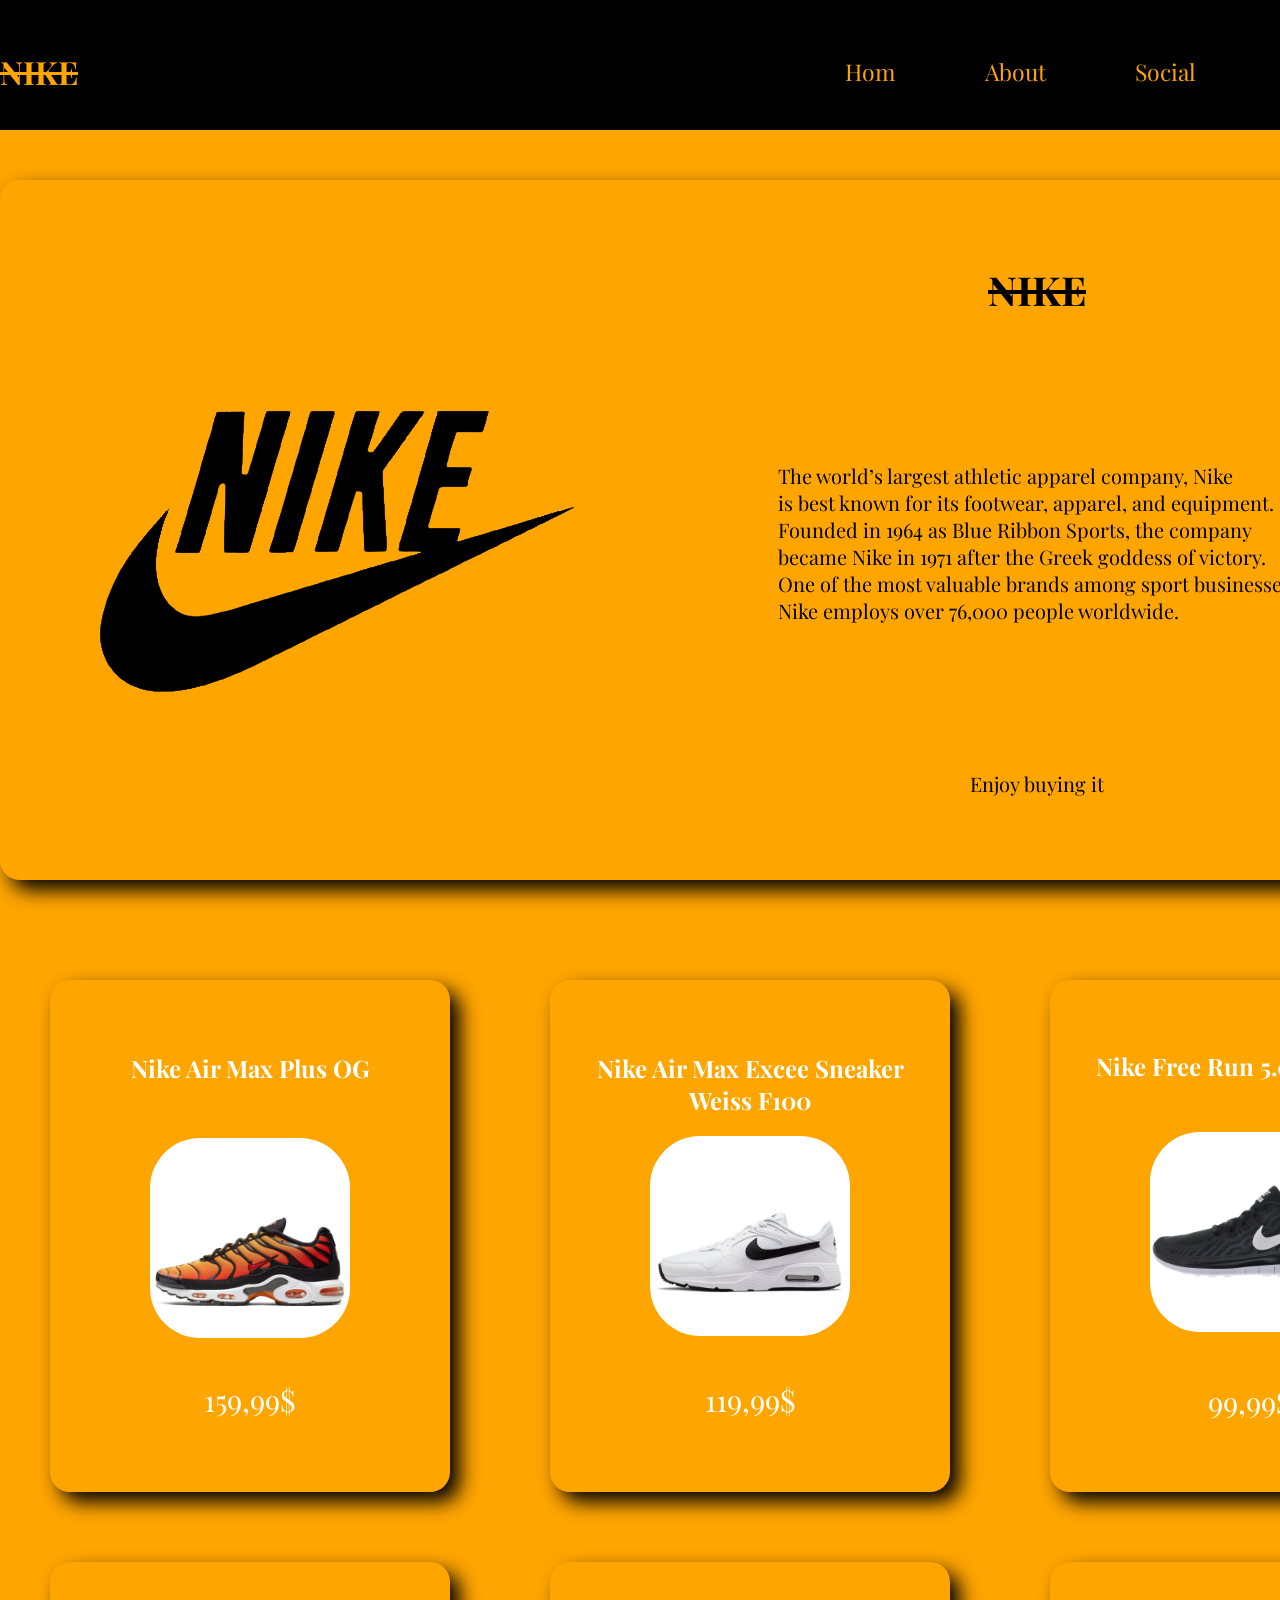
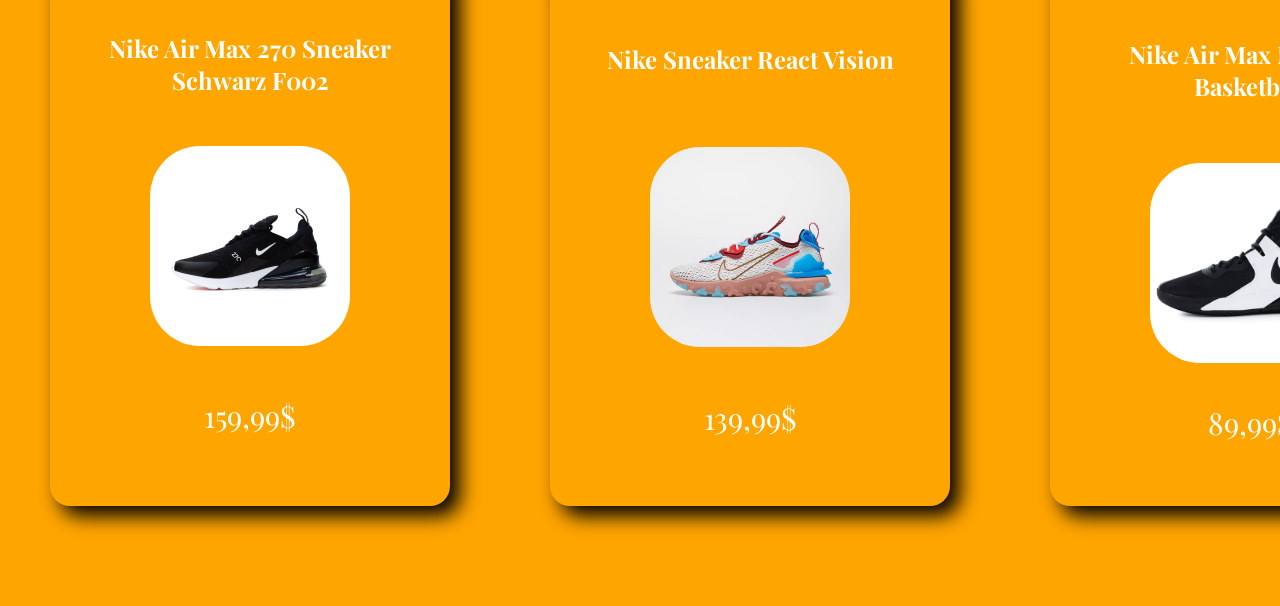
<file: index.html>
<!DOCTYPE html>
<html lang="en">
<head>
    <meta charset="UTF-8">
    <meta name="viewport" content="width=device-width, initial-scale=1.0">
    <title>Homework</title>
    <link rel="stylesheet" href="./style.css">
    <link rel="preconnect" href="https://fonts.googleapis.com">
    <link rel="preconnect" href="https://fonts.gstatic.com" crossorigin>
    <link
        href="https://fonts.googleapis.com/css2?family=Montserrat&family=Pacifico&family=Playfair+Display&family=Ubuntu&display=swap" rel="stylesheet">
</head>
<body>
    <header class="header">
        <div class="header__body">
            <h1 class="body__title">NIKE</h1>
            <nav class="body__nav">
                <a href="" class="nav__list">Hom</a>
                <a href="#" class="nav__list">About</a>
                <a href="#" class="nav__list">Social</a>
                <a href="#" class="nav__list">Profile</a>
            </nav>
        </div>
    </header>

    <main class="main">
        <div class="main__box">
            <div class="block-1">
                <img class="block-1__img" src="./Image/NIKE-removebg-preview.png" alt="">
            </div>
            <div class="block-2">
                <h2 class="block-2__title">NIKE</h2>
                <p class="block-2__text">The world’s largest athletic apparel company, Nike <br>
                is best known for its footwear, apparel, and equipment. <br>
                Founded in 1964 as Blue Ribbon Sports, the company <br>
                became Nike in 1971 after the Greek goddess of victory. <br> 
                One of the most valuable brands among sport businesses, <br>
                Nike employs over 76,000 people worldwide.</p>
                <p class="block-2__paragraph">Enjoy buying it</p>
            </div>
        </div>

        <div class="shop">
            <div class="shop__card">
                <h2 class="card__title">Nike Air Max Plus OG</h2>
                <img src="./Image/be36b88306e37ca22caf176876b7af20.jpg" alt="" class="shop__img">
                <p class="shop__info">159,99$</p>
            </div>
            <div class="shop__card">
                <h2 class="card__title">Nike Air Max Excee Sneaker Weiss F100</h2>
                <img src="./Image/nk1s-cw4555-102 (1).jpg" alt="" class="shop__img">
                <p class="shop__info">119,99$</p>
            </div>
            <div class="shop__card">
                <h2 class="card__title">Nike Free Run 5.0 - Sneaker</h2>
                <img src="./Image/R.jpg" alt="" class="shop__img">
                <p class="shop__info">99,99$</p>
            </div>
            <div class="shop__card">
                <h2 class="card__title">Nike Air Max 270 Sneaker Schwarz F002</h2>
                <img src="./Image/nike_air_max_270_ah8050-002_0004_05.jpg" alt="" class="shop__img">
                <p class="shop__info">159,99$</p>
            </div>
            <div class="shop__card">
                <h2 class="card__title">Nike Sneaker React Vision</h2>
                <img src="./Image/49745.webp" alt="" class="shop__img">
                <p class="shop__info">139,99$</p>
            </div>
            <div class="shop__card">
                <h2 class="card__title">Nike Air Max Impact 4 Basketball</h2>
                <img src="./Image/bcf454f3d0577e6214814930fb709cff_1024x1024.webp" alt="" class="shop__img">
                <p class="shop__info">89,99$</p>
            </div>
        </div>
    </main>
</body>
</html>
</file>
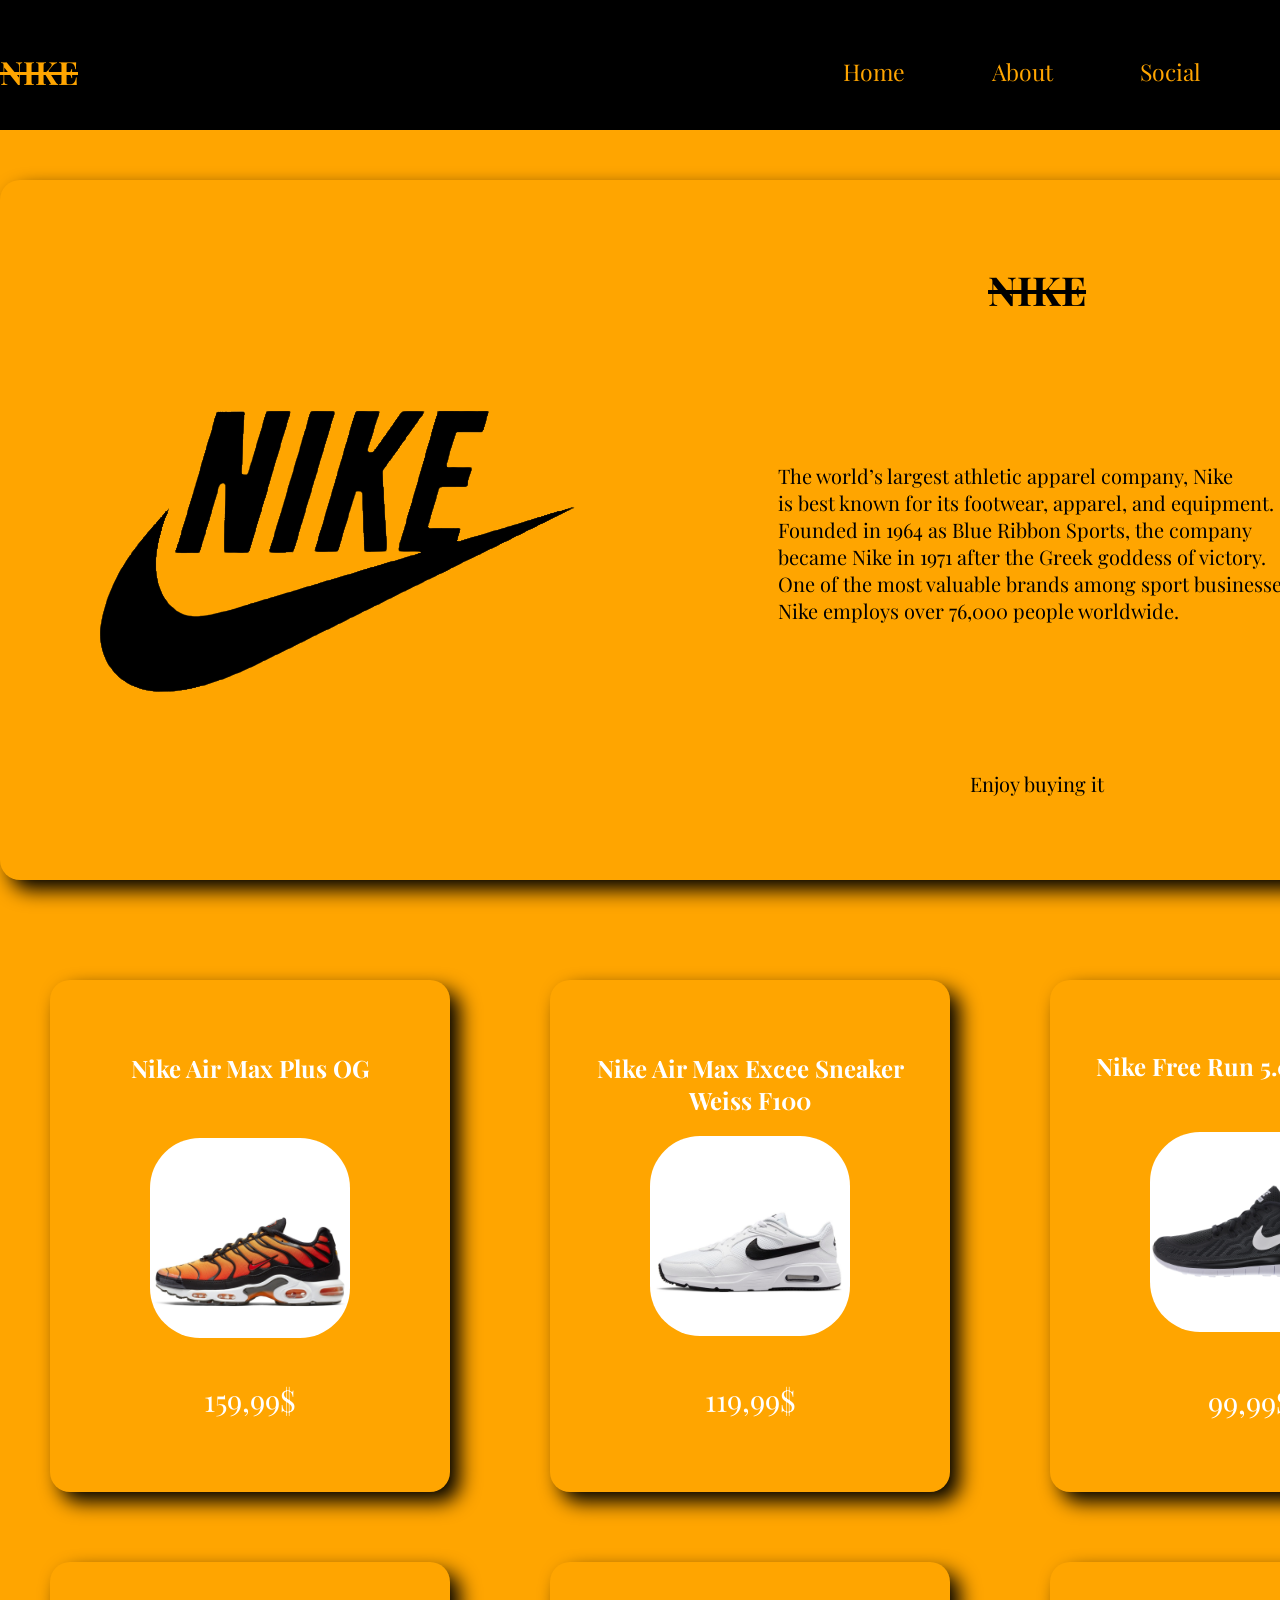
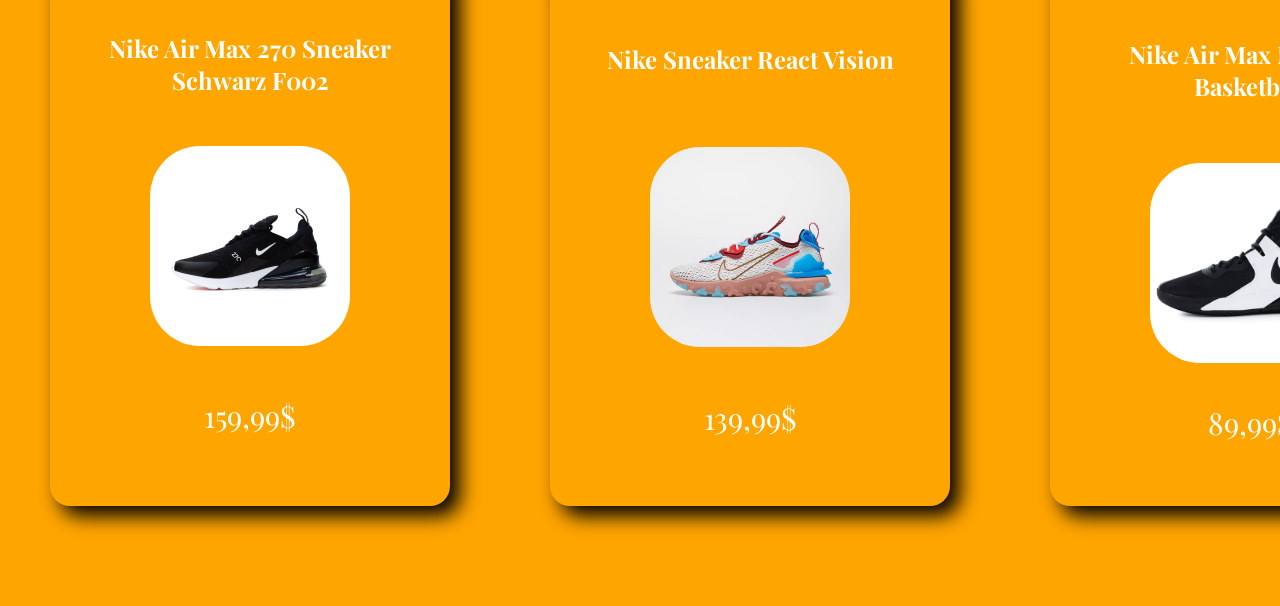
<file: index(2).html>
<!DOCTYPE html>
<html lang="en">
<head>
    <meta charset="UTF-8">
    <meta name="viewport" content="width=device-width, initial-scale=1.0">
    <title>Homework</title>
    <link rel="stylesheet" href="./style(2).css">
    <link rel="preconnect" href="https://fonts.googleapis.com">
    <link rel="preconnect" href="https://fonts.gstatic.com" crossorigin>
    <link
        href="https://fonts.googleapis.com/css2?family=Montserrat&family=Pacifico&family=Playfair+Display&family=Ubuntu&display=swap" rel="stylesheet">
</head>
<body>
    <header class="header">
        <div class="header__body">
            <h1 class="body__title">NIKE</h1>
            <nav class="body__nav">
                <a href="" class="nav__list">Home</a>
                <a href="#" class="nav__list">About</a>
                <a href="#" class="nav__list">Social</a>
                <a href="#" class="nav__list">Profile</a>
            </nav>
        </div>
    </header>

    <main class="main">
        <div class="main__box">
            <div class="block-1">
                <img class="block-1__img" src="./Image/NIKE-removebg-preview.png" alt="">
            </div>
            <div class="block-2">
                <h2 class="block-2__title">NIKE</h2>
                <p class="block-2__text">The world’s largest athletic apparel company, Nike <br>
                is best known for its footwear, apparel, and equipment. <br>
                Founded in 1964 as Blue Ribbon Sports, the company <br>
                became Nike in 1971 after the Greek goddess of victory. <br> 
                One of the most valuable brands among sport businesses, <br>
                Nike employs over 76,000 people worldwide.</p>
                <p class="block-2__paragraph">Enjoy buying it</p>
            </div>
        </div>

        <div class="shop">
            <div class="shop__card">
                <h2 class="card__title">Nike Air Max Plus OG</h2>
                <img src="./Image/be36b88306e37ca22caf176876b7af20.jpg" alt="" class="shop__img">
                <p class="shop__info">159,99$</p>
            </div>
            <div class="shop__card">
                <h2 class="card__title">Nike Air Max Excee Sneaker Weiss F100</h2>
                <img src="./Image/nk1s-cw4555-102 (1).jpg" alt="" class="shop__img">
                <p class="shop__info">119,99$</p>
            </div>
            <div class="shop__card">
                <h2 class="card__title">Nike Free Run 5.0 - Sneaker</h2>
                <img src="./Image/R.jpg" alt="" class="shop__img">
                <p class="shop__info">99,99$</p>
            </div>
            <div class="shop__card">
                <h2 class="card__title">Nike Air Max 270 Sneaker Schwarz F002</h2>
                <img src="./Image/nike_air_max_270_ah8050-002_0004_05.jpg" alt="" class="shop__img">
                <p class="shop__info">159,99$</p>
            </div>
            <div class="shop__card">
                <h2 class="card__title">Nike Sneaker React Vision</h2>
                <img src="./Image/49745.webp" alt="" class="shop__img">
                <p class="shop__info">139,99$</p>
            </div>
            <div class="shop__card">
                <h2 class="card__title">Nike Air Max Impact 4 Basketball</h2>
                <img src="./Image/bcf454f3d0577e6214814930fb709cff_1024x1024.webp" alt="" class="shop__img">
                <p class="shop__info">89,99$</p>
            </div>
        </div>
    </main>
</body>
</html>
</file>
<file: style.css>
* {
    margin: 0;
    padding: 0;
    border: 0;
    outline: 0;
    text-decoration: none;
    box-sizing: border-box;
    list-style: none;
}

body {
    background-color: orange;
}

.header {
    background-color: #000000;
    height: 130px;
}

.header__body {
    width: 1400px;
    margin: 0 auto;
    padding-top: 50px;
    display: flex;
    justify-content: space-between;
    align-items: center;
}

.body__title {
    color: orange;
    text-decoration: line-through;
    font-family: 'Playfair Display', serif;
}

.body__nav {
    display: flex;
    justify-content: space-around;
    width: 600px;
}

.nav__list {
    color: orange;
    font-size: 23px;
    font-family: 'Playfair Display', serif;
}

.main {}

.main__box {
    width: 1400px;
    height: 700px;
    margin: 50px auto;
    display: flex;
    justify-content: center;
    align-items: center;
    box-shadow: 10px 10px 20px #000000;
    border-radius: 20px;
}

.block-1 {
    width: 100%;
    height: 100%;
    display: flex;
    justify-content: center;
    align-items: center;
}

.block-1__img {}

.block-2 {
    display: flex;
    flex-direction: column;
    justify-content: space-around;
    align-items: center;
    padding: 10px 50px;
    width: 100%;
    height: 100%;
}

.block-2__title {
    text-decoration: line-through;
    font-size: 40px;
    font-family: 'Playfair Display', serif;
}

.block-2__text {
    font-size: 20px;
    font-family: 'Playfair Display', serif;
}

.block-2__paragraph {
    font-size: 20px;
    font-family: 'Playfair Display',serif;
}

.shop {
    width: 1500px;
    margin: 100px auto;
    display: flex;
    flex-wrap: wrap;
    justify-content: space-around;
}

.shop__card {
    width: 400px;
    display: flex;
    justify-content: space-around;
    flex-direction: column;
    background: transparent;
    box-shadow: 10px 10px 20px #000000;
    border-radius: 20px;
    padding: 20px;
}

.shop__card:nth-child(1) {
    margin-bottom: 70px;
}

.shop__card:nth-child(2) {
    margin-bottom: 70px;
}

.shop__card:nth-child(3) {
    margin-bottom: 70px;
}

.shop__card:nth-child(2) .card__title {
    margin-bottom: 17px;
}

.shop__card:nth-child(2) .shop__info {
    margin-top: 40px;
}

.shop__card:nth-child(5) .shop__info {
    margin-top: 28px;
    margin-bottom: 37px;
}

.shop__card:nth-child(6) .shop__info {
    margin-top: 28px;
    margin-bottom: 37px;
}

.shop__card:nth-child(1) .shop__info {
    margin-top: 38px;
}

.card__title {
    text-align: center;
    color: #ffffff;
    font-family: 'Playfair Display', serif;
    margin-bottom: 50px;
    margin-top: 50px;
}

.shop__img {
    width: 200px;
    margin-left: 80px;
    cursor: pointer;
    border-radius: 50px;
}

.shop__info {
    text-align: center;
    color: #ffffff;
    font-size: 30px;
    font-family: 'Playfair Display', serif;
    margin-bottom: 50px;
    margin-top: 50px;
    cursor: pointer;
}
</file>
<file: style(2).css>
* {
    margin: 0;
    padding: 0;
    border: 0;
    outline: 0;
    text-decoration: none;
    box-sizing: border-box;
    list-style: none;
}

body {
    background-color: orange;
}

.header {
    background-color: #000000;
    height: 130px;
}

.header__body {
    width: 1400px;
    margin: 0 auto;
    padding-top: 50px;
    display: flex;
    justify-content: space-between;
    align-items: center;
}

.body__title {
    color: orange;
    text-decoration: line-through;
    font-family: 'Playfair Display', serif;
}

.body__nav {
    display: flex;
    justify-content: space-around;
    width: 600px;
}

.nav__list {
    color: orange;
    font-size: 23px;
    font-family: 'Playfair Display', serif;
}

.main {}

.main__box {
    width: 1400px;
    height: 700px;
    margin: 50px auto;
    display: flex;
    justify-content: center;
    align-items: center;
    box-shadow: 10px 10px 20px #000000;
    border-radius: 20px;
}

.block-1 {
    width: 100%;
    height: 100%;
    display: flex;
    justify-content: center;
    align-items: center;
}

.block-1__img {}

.block-2 {
    display: flex;
    flex-direction: column;
    justify-content: space-around;
    align-items: center;
    padding: 10px 50px;
    width: 100%;
    height: 100%;
}

.block-2__title {
    text-decoration: line-through;
    font-size: 40px;
    font-family: 'Playfair Display', serif;
}

.block-2__text {
    font-size: 20px;
    font-family: 'Playfair Display', serif;
}

.block-2__paragraph {
    font-size: 20px;
    font-family: 'Playfair Display',serif;
}

.shop {
    width: 1500px;
    margin: 100px auto;
    display: flex;
    flex-wrap: wrap;
    justify-content: space-around;
}

.shop__card {
    width: 400px;
    display: flex;
    justify-content: space-around;
    flex-direction: column;
    background: transparent;
    box-shadow: 10px 10px 20px #000000;
    border-radius: 20px;
    padding: 20px;
}

.shop__card:nth-child(1) {
    margin-bottom: 70px;
}

.shop__card:nth-child(2) {
    margin-bottom: 70px;
}

.shop__card:nth-child(3) {
    margin-bottom: 70px;
}

.shop__card:nth-child(2) .card__title {
    margin-bottom: 17px;
}

.shop__card:nth-child(2) .shop__info {
    margin-top: 40px;
}

.shop__card:nth-child(5) .shop__info {
    margin-top: 28px;
    margin-bottom: 37px;
}

.shop__card:nth-child(6) .shop__info {
    margin-top: 28px;
    margin-bottom: 37px;
}

.shop__card:nth-child(1) .shop__info {
    margin-top: 38px;
}

.card__title {
    text-align: center;
    color: #ffffff;
    font-family: 'Playfair Display', serif;
    margin-bottom: 50px;
    margin-top: 50px;
}

.shop__img {
    width: 200px;
    margin-left: 80px;
    cursor: pointer;
    border-radius: 50px;
}

.shop__info {
    text-align: center;
    color: #ffffff;
    font-size: 30px;
    font-family: 'Playfair Display', serif;
    margin-bottom: 50px;
    margin-top: 50px;
    cursor: pointer;
}
</file>
